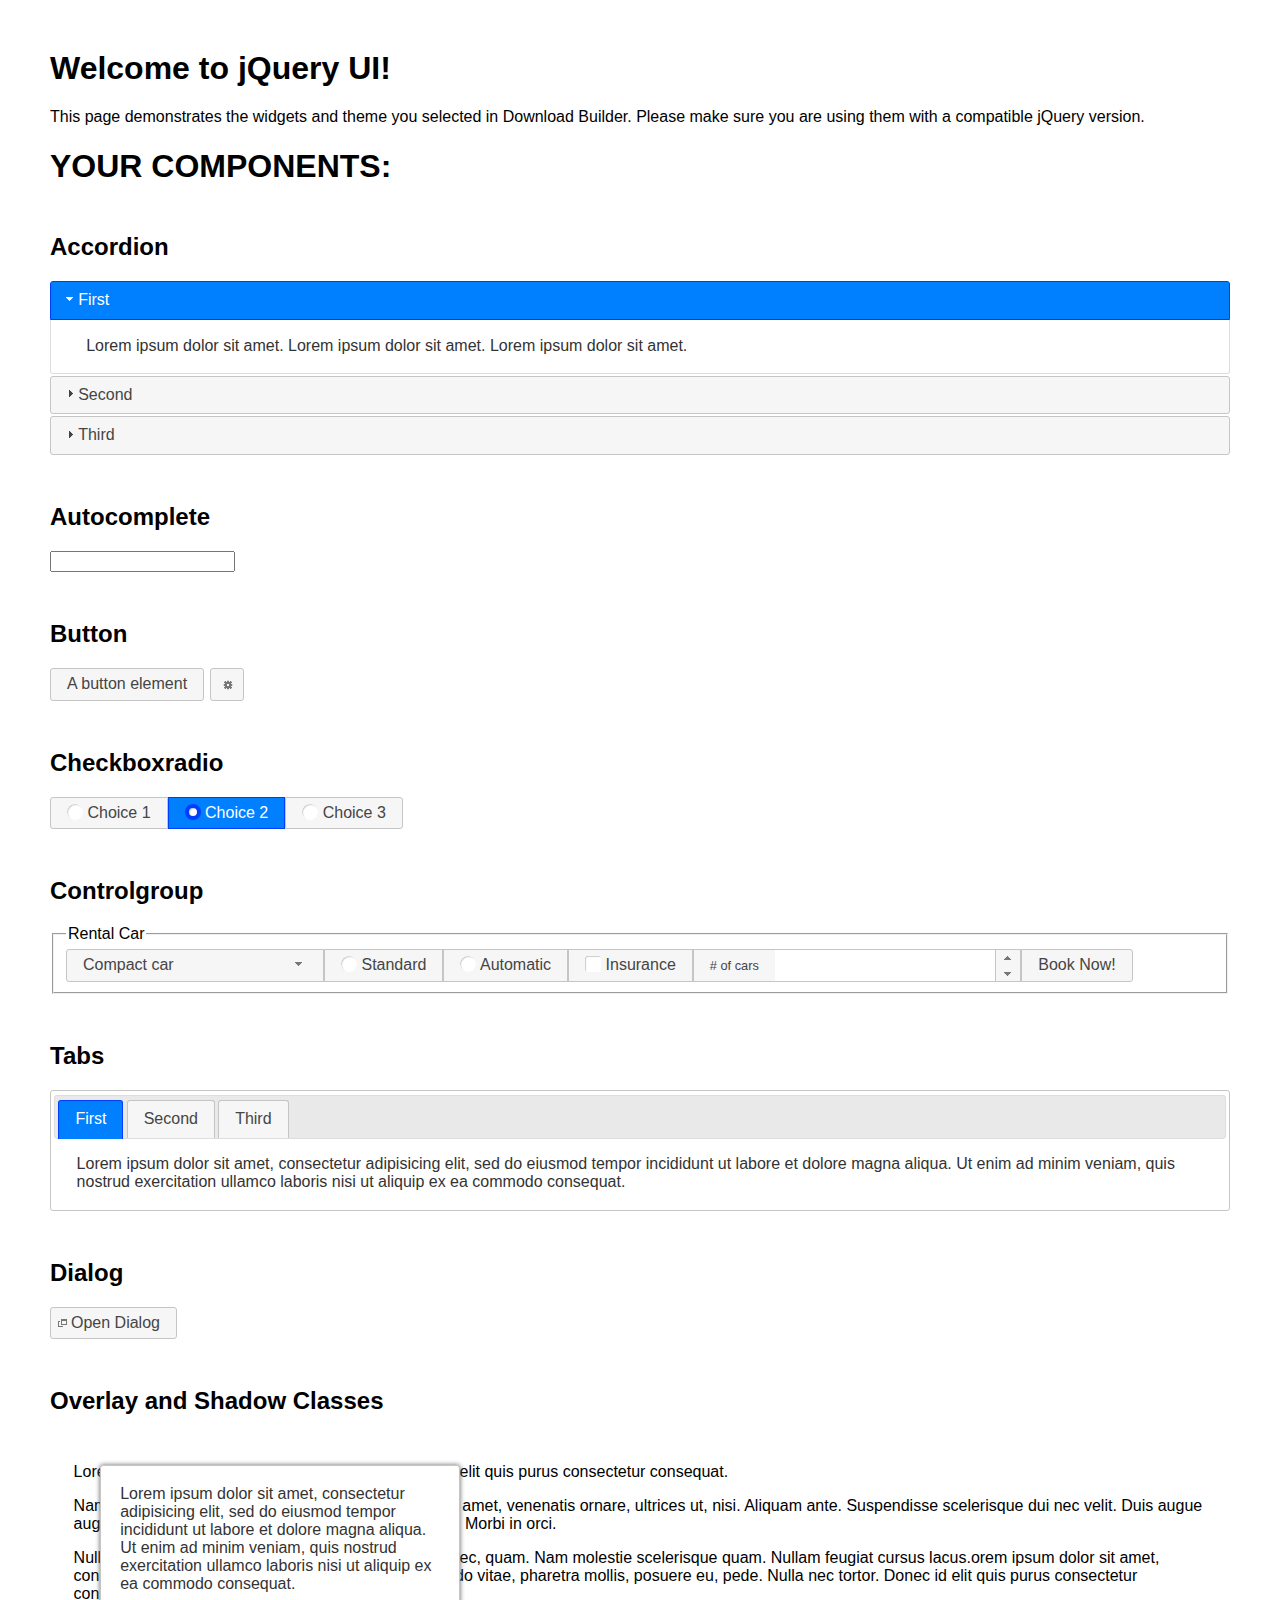
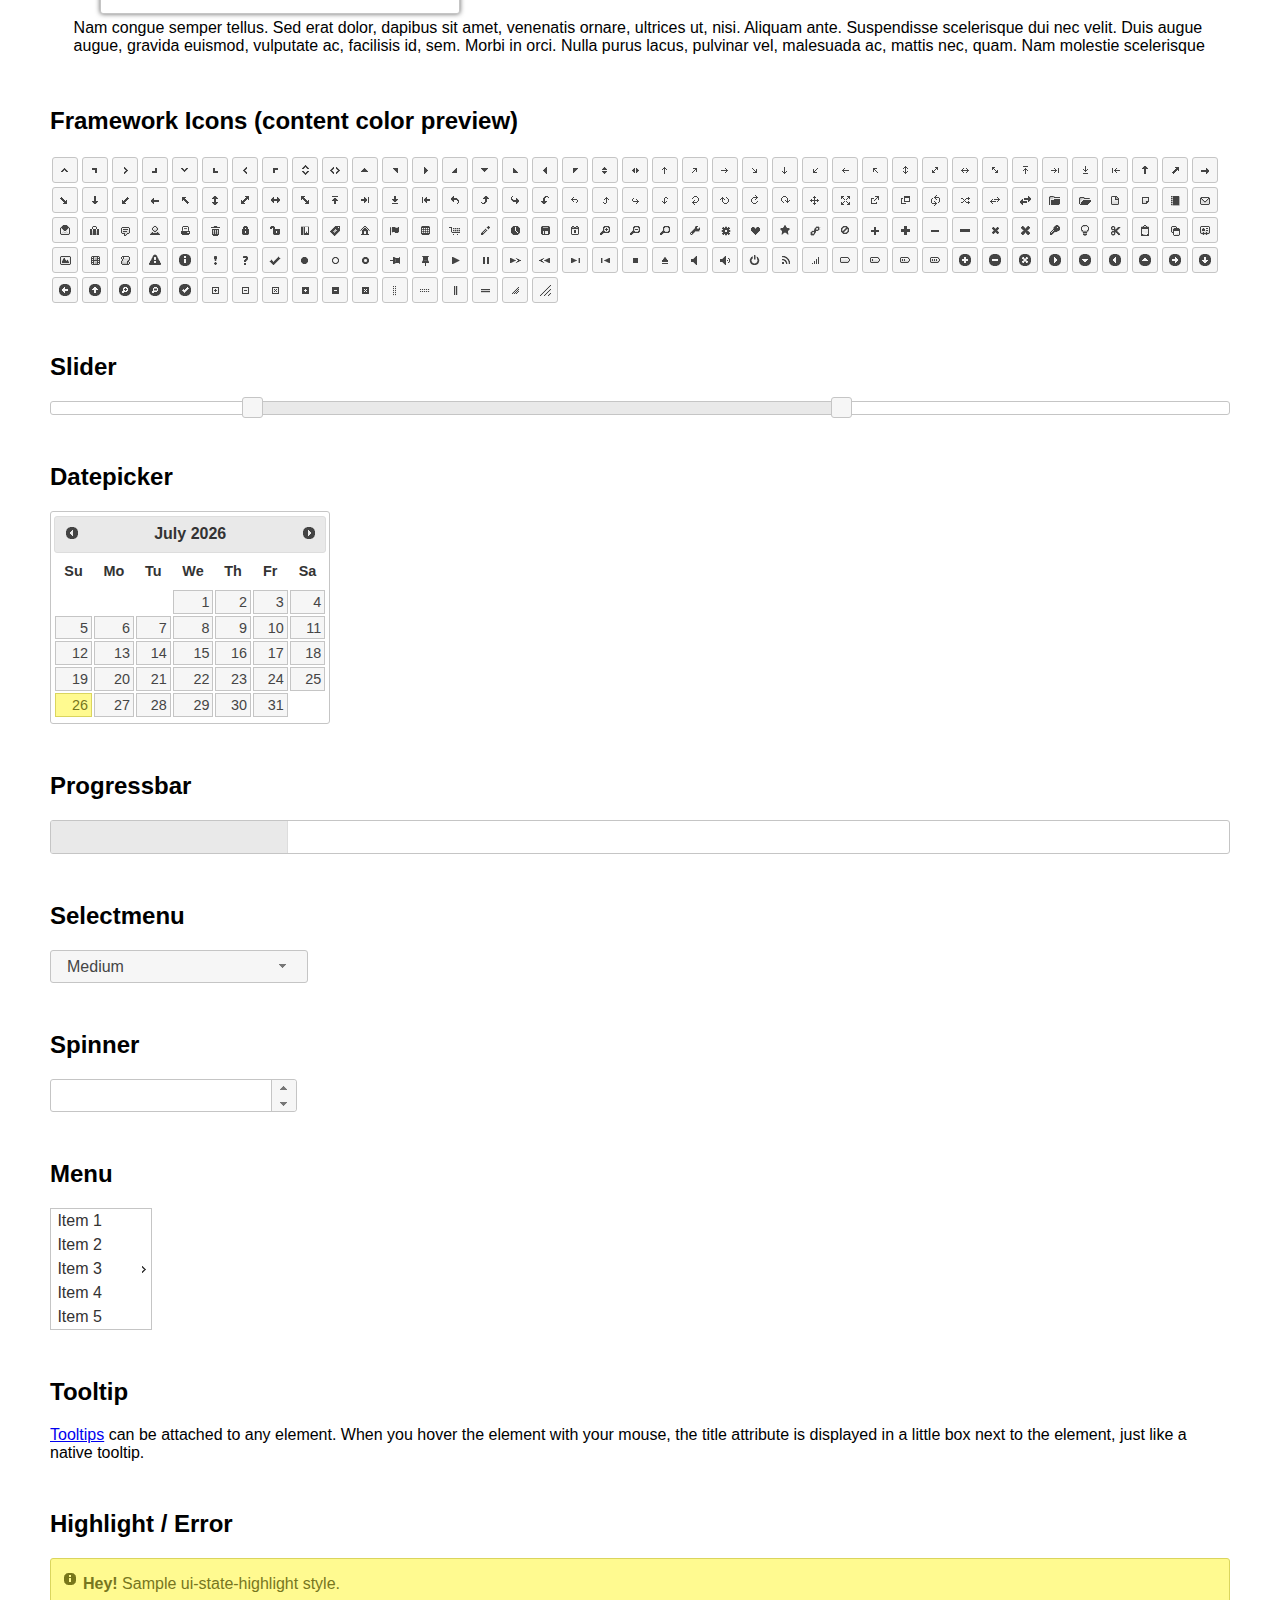
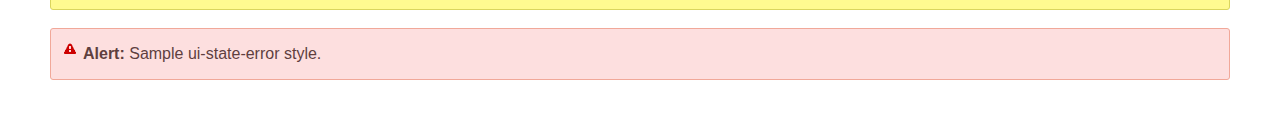
<file: jquery-ui-edit/jquery-ui-1-12-1/index.html>
<!doctype html>
<html lang="us">
<head>
	<meta charset="utf-8">
	<title>jQuery UI Example Page</title>
	<link href="jquery-ui.css" rel="stylesheet">
	<style>
	body{
		font-family: "Trebuchet MS", sans-serif;
		margin: 50px;
	}
	.demoHeaders {
		margin-top: 2em;
	}
	#dialog-link {
		padding: .4em 1em .4em 20px;
		text-decoration: none;
		position: relative;
	}
	#dialog-link span.ui-icon {
		margin: 0 5px 0 0;
		position: absolute;
		left: .2em;
		top: 50%;
		margin-top: -8px;
	}
	#icons {
		margin: 0;
		padding: 0;
	}
	#icons li {
		margin: 2px;
		position: relative;
		padding: 4px 0;
		cursor: pointer;
		float: left;
		list-style: none;
	}
	#icons span.ui-icon {
		float: left;
		margin: 0 4px;
	}
	.fakewindowcontain .ui-widget-overlay {
		position: absolute;
	}
	select {
		width: 200px;
	}
	</style>
</head>
<body>

<h1>Welcome to jQuery UI!</h1>

<div class="ui-widget">
	<p>This page demonstrates the widgets and theme you selected in Download Builder. Please make sure you are using them with a compatible jQuery version.</p>
</div>

<h1>YOUR COMPONENTS:</h1>


<!-- Accordion -->
<h2 class="demoHeaders">Accordion</h2>
<div id="accordion">
	<h3>First</h3>
	<div>Lorem ipsum dolor sit amet. Lorem ipsum dolor sit amet. Lorem ipsum dolor sit amet.</div>
	<h3>Second</h3>
	<div>Phasellus mattis tincidunt nibh.</div>
	<h3>Third</h3>
	<div>Nam dui erat, auctor a, dignissim quis.</div>
</div>



<!-- Autocomplete -->
<h2 class="demoHeaders">Autocomplete</h2>
<div>
	<input id="autocomplete" title="type &quot;a&quot;">
</div>



<!-- Button -->
<h2 class="demoHeaders">Button</h2>
<button id="button">A button element</button>
<button id="button-icon">An icon-only button</button>



<!-- Checkboxradio -->
<h2 class="demoHeaders">Checkboxradio</h2>
<form style="margin-top: 1em;">
	<div id="radioset">
		<input type="radio" id="radio1" name="radio"><label for="radio1">Choice 1</label>
		<input type="radio" id="radio2" name="radio" checked="checked"><label for="radio2">Choice 2</label>
		<input type="radio" id="radio3" name="radio"><label for="radio3">Choice 3</label>
	</div>
</form>



<!-- Controlgroup -->
<h2 class="demoHeaders">Controlgroup</h2>
<fieldset>
	<legend>Rental Car</legend>
	<div id="controlgroup">
		<select id="car-type">
			<option>Compact car</option>
			<option>Midsize car</option>
			<option>Full size car</option>
			<option>SUV</option>
			<option>Luxury</option>
			<option>Truck</option>
			<option>Van</option>
		</select>
		<label for="transmission-standard">Standard</label>
		<input type="radio" name="transmission" id="transmission-standard">
		<label for="transmission-automatic">Automatic</label>
		<input type="radio" name="transmission" id="transmission-automatic">
		<label for="insurance">Insurance</label>
		<input type="checkbox" name="insurance" id="insurance">
		<label for="horizontal-spinner" class="ui-controlgroup-label"># of cars</label>
		<input id="horizontal-spinner" class="ui-spinner-input">
		<button>Book Now!</button>
	</div>
</fieldset>



<!-- Tabs -->
<h2 class="demoHeaders">Tabs</h2>
<div id="tabs">
	<ul>
		<li><a href="#tabs-1">First</a></li>
		<li><a href="#tabs-2">Second</a></li>
		<li><a href="#tabs-3">Third</a></li>
	</ul>
	<div id="tabs-1">Lorem ipsum dolor sit amet, consectetur adipisicing elit, sed do eiusmod tempor incididunt ut labore et dolore magna aliqua. Ut enim ad minim veniam, quis nostrud exercitation ullamco laboris nisi ut aliquip ex ea commodo consequat.</div>
	<div id="tabs-2">Phasellus mattis tincidunt nibh. Cras orci urna, blandit id, pretium vel, aliquet ornare, felis. Maecenas scelerisque sem non nisl. Fusce sed lorem in enim dictum bibendum.</div>
	<div id="tabs-3">Nam dui erat, auctor a, dignissim quis, sollicitudin eu, felis. Pellentesque nisi urna, interdum eget, sagittis et, consequat vestibulum, lacus. Mauris porttitor ullamcorper augue.</div>
</div>



<h2 class="demoHeaders">Dialog</h2>
<p>
	<button id="dialog-link" class="ui-button ui-corner-all ui-widget">
		<span class="ui-icon ui-icon-newwin"></span>Open Dialog
	</button>
</p>

<h2 class="demoHeaders">Overlay and Shadow Classes</h2>
<div style="position: relative; width: 96%; height: 200px; padding:1% 2%; overflow:hidden;" class="fakewindowcontain">
	<p>Lorem ipsum dolor sit amet,  Nulla nec tortor. Donec id elit quis purus consectetur consequat. </p><p>Nam congue semper tellus. Sed erat dolor, dapibus sit amet, venenatis ornare, ultrices ut, nisi. Aliquam ante. Suspendisse scelerisque dui nec velit. Duis augue augue, gravida euismod, vulputate ac, facilisis id, sem. Morbi in orci. </p><p>Nulla purus lacus, pulvinar vel, malesuada ac, mattis nec, quam. Nam molestie scelerisque quam. Nullam feugiat cursus lacus.orem ipsum dolor sit amet, consectetur adipiscing elit. Donec libero risus, commodo vitae, pharetra mollis, posuere eu, pede. Nulla nec tortor. Donec id elit quis purus consectetur consequat. </p><p>Nam congue semper tellus. Sed erat dolor, dapibus sit amet, venenatis ornare, ultrices ut, nisi. Aliquam ante. Suspendisse scelerisque dui nec velit. Duis augue augue, gravida euismod, vulputate ac, facilisis id, sem. Morbi in orci. Nulla purus lacus, pulvinar vel, malesuada ac, mattis nec, quam. Nam molestie scelerisque quam. </p><p>Nullam feugiat cursus lacus.orem ipsum dolor sit amet, consectetur adipiscing elit. Donec libero risus, commodo vitae, pharetra mollis, posuere eu, pede. Nulla nec tortor. Donec id elit quis purus consectetur consequat. Nam congue semper tellus. Sed erat dolor, dapibus sit amet, venenatis ornare, ultrices ut, nisi. Aliquam ante. </p><p>Suspendisse scelerisque dui nec velit. Duis augue augue, gravida euismod, vulputate ac, facilisis id, sem. Morbi in orci. Nulla purus lacus, pulvinar vel, malesuada ac, mattis nec, quam. Nam molestie scelerisque quam. Nullam feugiat cursus lacus.orem ipsum dolor sit amet, consectetur adipiscing elit. Donec libero risus, commodo vitae, pharetra mollis, posuere eu, pede. Nulla nec tortor. Donec id elit quis purus consectetur consequat. Nam congue semper tellus. Sed erat dolor, dapibus sit amet, venenatis ornare, ultrices ut, nisi. </p>

	<!-- ui-dialog -->
	<div class="ui-widget-overlay ui-front"></div>
	<div style="position: absolute; width: 320px; left: 50px; top: 30px; padding: 1.2em" class="ui-widget ui-front ui-widget-content ui-corner-all ui-widget-shadow">
		Lorem ipsum dolor sit amet, consectetur adipisicing elit, sed do eiusmod tempor incididunt ut labore et dolore magna aliqua. Ut enim ad minim veniam, quis nostrud exercitation ullamco laboris nisi ut aliquip ex ea commodo consequat.
	</div>

</div>

<!-- ui-dialog -->
<div id="dialog" title="Dialog Title">
	<p>Lorem ipsum dolor sit amet, consectetur adipisicing elit, sed do eiusmod tempor incididunt ut labore et dolore magna aliqua. Ut enim ad minim veniam, quis nostrud exercitation ullamco laboris nisi ut aliquip ex ea commodo consequat.</p>
</div>



<h2 class="demoHeaders">Framework Icons (content color preview)</h2>
<ul id="icons" class="ui-widget ui-helper-clearfix">
	<li class="ui-state-default ui-corner-all" title=".ui-icon-caret-1-n"><span class="ui-icon ui-icon-caret-1-n"></span></li>
	<li class="ui-state-default ui-corner-all" title=".ui-icon-caret-1-ne"><span class="ui-icon ui-icon-caret-1-ne"></span></li>
	<li class="ui-state-default ui-corner-all" title=".ui-icon-caret-1-e"><span class="ui-icon ui-icon-caret-1-e"></span></li>
	<li class="ui-state-default ui-corner-all" title=".ui-icon-caret-1-se"><span class="ui-icon ui-icon-caret-1-se"></span></li>
	<li class="ui-state-default ui-corner-all" title=".ui-icon-caret-1-s"><span class="ui-icon ui-icon-caret-1-s"></span></li>
	<li class="ui-state-default ui-corner-all" title=".ui-icon-caret-1-sw"><span class="ui-icon ui-icon-caret-1-sw"></span></li>
	<li class="ui-state-default ui-corner-all" title=".ui-icon-caret-1-w"><span class="ui-icon ui-icon-caret-1-w"></span></li>
	<li class="ui-state-default ui-corner-all" title=".ui-icon-caret-1-nw"><span class="ui-icon ui-icon-caret-1-nw"></span></li>
	<li class="ui-state-default ui-corner-all" title=".ui-icon-caret-2-n-s"><span class="ui-icon ui-icon-caret-2-n-s"></span></li>
	<li class="ui-state-default ui-corner-all" title=".ui-icon-caret-2-e-w"><span class="ui-icon ui-icon-caret-2-e-w"></span></li>
	<li class="ui-state-default ui-corner-all" title=".ui-icon-triangle-1-n"><span class="ui-icon ui-icon-triangle-1-n"></span></li>
	<li class="ui-state-default ui-corner-all" title=".ui-icon-triangle-1-ne"><span class="ui-icon ui-icon-triangle-1-ne"></span></li>
	<li class="ui-state-default ui-corner-all" title=".ui-icon-triangle-1-e"><span class="ui-icon ui-icon-triangle-1-e"></span></li>
	<li class="ui-state-default ui-corner-all" title=".ui-icon-triangle-1-se"><span class="ui-icon ui-icon-triangle-1-se"></span></li>
	<li class="ui-state-default ui-corner-all" title=".ui-icon-triangle-1-s"><span class="ui-icon ui-icon-triangle-1-s"></span></li>
	<li class="ui-state-default ui-corner-all" title=".ui-icon-triangle-1-sw"><span class="ui-icon ui-icon-triangle-1-sw"></span></li>
	<li class="ui-state-default ui-corner-all" title=".ui-icon-triangle-1-w"><span class="ui-icon ui-icon-triangle-1-w"></span></li>
	<li class="ui-state-default ui-corner-all" title=".ui-icon-triangle-1-nw"><span class="ui-icon ui-icon-triangle-1-nw"></span></li>
	<li class="ui-state-default ui-corner-all" title=".ui-icon-triangle-2-n-s"><span class="ui-icon ui-icon-triangle-2-n-s"></span></li>
	<li class="ui-state-default ui-corner-all" title=".ui-icon-triangle-2-e-w"><span class="ui-icon ui-icon-triangle-2-e-w"></span></li>
	<li class="ui-state-default ui-corner-all" title=".ui-icon-arrow-1-n"><span class="ui-icon ui-icon-arrow-1-n"></span></li>
	<li class="ui-state-default ui-corner-all" title=".ui-icon-arrow-1-ne"><span class="ui-icon ui-icon-arrow-1-ne"></span></li>
	<li class="ui-state-default ui-corner-all" title=".ui-icon-arrow-1-e"><span class="ui-icon ui-icon-arrow-1-e"></span></li>
	<li class="ui-state-default ui-corner-all" title=".ui-icon-arrow-1-se"><span class="ui-icon ui-icon-arrow-1-se"></span></li>
	<li class="ui-state-default ui-corner-all" title=".ui-icon-arrow-1-s"><span class="ui-icon ui-icon-arrow-1-s"></span></li>
	<li class="ui-state-default ui-corner-all" title=".ui-icon-arrow-1-sw"><span class="ui-icon ui-icon-arrow-1-sw"></span></li>
	<li class="ui-state-default ui-corner-all" title=".ui-icon-arrow-1-w"><span class="ui-icon ui-icon-arrow-1-w"></span></li>
	<li class="ui-state-default ui-corner-all" title=".ui-icon-arrow-1-nw"><span class="ui-icon ui-icon-arrow-1-nw"></span></li>
	<li class="ui-state-default ui-corner-all" title=".ui-icon-arrow-2-n-s"><span class="ui-icon ui-icon-arrow-2-n-s"></span></li>
	<li class="ui-state-default ui-corner-all" title=".ui-icon-arrow-2-ne-sw"><span class="ui-icon ui-icon-arrow-2-ne-sw"></span></li>
	<li class="ui-state-default ui-corner-all" title=".ui-icon-arrow-2-e-w"><span class="ui-icon ui-icon-arrow-2-e-w"></span></li>
	<li class="ui-state-default ui-corner-all" title=".ui-icon-arrow-2-se-nw"><span class="ui-icon ui-icon-arrow-2-se-nw"></span></li>
	<li class="ui-state-default ui-corner-all" title=".ui-icon-arrowstop-1-n"><span class="ui-icon ui-icon-arrowstop-1-n"></span></li>
	<li class="ui-state-default ui-corner-all" title=".ui-icon-arrowstop-1-e"><span class="ui-icon ui-icon-arrowstop-1-e"></span></li>
	<li class="ui-state-default ui-corner-all" title=".ui-icon-arrowstop-1-s"><span class="ui-icon ui-icon-arrowstop-1-s"></span></li>
	<li class="ui-state-default ui-corner-all" title=".ui-icon-arrowstop-1-w"><span class="ui-icon ui-icon-arrowstop-1-w"></span></li>
	<li class="ui-state-default ui-corner-all" title=".ui-icon-arrowthick-1-n"><span class="ui-icon ui-icon-arrowthick-1-n"></span></li>
	<li class="ui-state-default ui-corner-all" title=".ui-icon-arrowthick-1-ne"><span class="ui-icon ui-icon-arrowthick-1-ne"></span></li>
	<li class="ui-state-default ui-corner-all" title=".ui-icon-arrowthick-1-e"><span class="ui-icon ui-icon-arrowthick-1-e"></span></li>
	<li class="ui-state-default ui-corner-all" title=".ui-icon-arrowthick-1-se"><span class="ui-icon ui-icon-arrowthick-1-se"></span></li>
	<li class="ui-state-default ui-corner-all" title=".ui-icon-arrowthick-1-s"><span class="ui-icon ui-icon-arrowthick-1-s"></span></li>
	<li class="ui-state-default ui-corner-all" title=".ui-icon-arrowthick-1-sw"><span class="ui-icon ui-icon-arrowthick-1-sw"></span></li>
	<li class="ui-state-default ui-corner-all" title=".ui-icon-arrowthick-1-w"><span class="ui-icon ui-icon-arrowthick-1-w"></span></li>
	<li class="ui-state-default ui-corner-all" title=".ui-icon-arrowthick-1-nw"><span class="ui-icon ui-icon-arrowthick-1-nw"></span></li>
	<li class="ui-state-default ui-corner-all" title=".ui-icon-arrowthick-2-n-s"><span class="ui-icon ui-icon-arrowthick-2-n-s"></span></li>
	<li class="ui-state-default ui-corner-all" title=".ui-icon-arrowthick-2-ne-sw"><span class="ui-icon ui-icon-arrowthick-2-ne-sw"></span></li>
	<li class="ui-state-default ui-corner-all" title=".ui-icon-arrowthick-2-e-w"><span class="ui-icon ui-icon-arrowthick-2-e-w"></span></li>
	<li class="ui-state-default ui-corner-all" title=".ui-icon-arrowthick-2-se-nw"><span class="ui-icon ui-icon-arrowthick-2-se-nw"></span></li>
	<li class="ui-state-default ui-corner-all" title=".ui-icon-arrowthickstop-1-n"><span class="ui-icon ui-icon-arrowthickstop-1-n"></span></li>
	<li class="ui-state-default ui-corner-all" title=".ui-icon-arrowthickstop-1-e"><span class="ui-icon ui-icon-arrowthickstop-1-e"></span></li>
	<li class="ui-state-default ui-corner-all" title=".ui-icon-arrowthickstop-1-s"><span class="ui-icon ui-icon-arrowthickstop-1-s"></span></li>
	<li class="ui-state-default ui-corner-all" title=".ui-icon-arrowthickstop-1-w"><span class="ui-icon ui-icon-arrowthickstop-1-w"></span></li>
	<li class="ui-state-default ui-corner-all" title=".ui-icon-arrowreturnthick-1-w"><span class="ui-icon ui-icon-arrowreturnthick-1-w"></span></li>
	<li class="ui-state-default ui-corner-all" title=".ui-icon-arrowreturnthick-1-n"><span class="ui-icon ui-icon-arrowreturnthick-1-n"></span></li>
	<li class="ui-state-default ui-corner-all" title=".ui-icon-arrowreturnthick-1-e"><span class="ui-icon ui-icon-arrowreturnthick-1-e"></span></li>
	<li class="ui-state-default ui-corner-all" title=".ui-icon-arrowreturnthick-1-s"><span class="ui-icon ui-icon-arrowreturnthick-1-s"></span></li>
	<li class="ui-state-default ui-corner-all" title=".ui-icon-arrowreturn-1-w"><span class="ui-icon ui-icon-arrowreturn-1-w"></span></li>
	<li class="ui-state-default ui-corner-all" title=".ui-icon-arrowreturn-1-n"><span class="ui-icon ui-icon-arrowreturn-1-n"></span></li>
	<li class="ui-state-default ui-corner-all" title=".ui-icon-arrowreturn-1-e"><span class="ui-icon ui-icon-arrowreturn-1-e"></span></li>
	<li class="ui-state-default ui-corner-all" title=".ui-icon-arrowreturn-1-s"><span class="ui-icon ui-icon-arrowreturn-1-s"></span></li>
	<li class="ui-state-default ui-corner-all" title=".ui-icon-arrowrefresh-1-w"><span class="ui-icon ui-icon-arrowrefresh-1-w"></span></li>
	<li class="ui-state-default ui-corner-all" title=".ui-icon-arrowrefresh-1-n"><span class="ui-icon ui-icon-arrowrefresh-1-n"></span></li>
	<li class="ui-state-default ui-corner-all" title=".ui-icon-arrowrefresh-1-e"><span class="ui-icon ui-icon-arrowrefresh-1-e"></span></li>
	<li class="ui-state-default ui-corner-all" title=".ui-icon-arrowrefresh-1-s"><span class="ui-icon ui-icon-arrowrefresh-1-s"></span></li>
	<li class="ui-state-default ui-corner-all" title=".ui-icon-arrow-4"><span class="ui-icon ui-icon-arrow-4"></span></li>
	<li class="ui-state-default ui-corner-all" title=".ui-icon-arrow-4-diag"><span class="ui-icon ui-icon-arrow-4-diag"></span></li>
	<li class="ui-state-default ui-corner-all" title=".ui-icon-extlink"><span class="ui-icon ui-icon-extlink"></span></li>
	<li class="ui-state-default ui-corner-all" title=".ui-icon-newwin"><span class="ui-icon ui-icon-newwin"></span></li>
	<li class="ui-state-default ui-corner-all" title=".ui-icon-refresh"><span class="ui-icon ui-icon-refresh"></span></li>
	<li class="ui-state-default ui-corner-all" title=".ui-icon-shuffle"><span class="ui-icon ui-icon-shuffle"></span></li>
	<li class="ui-state-default ui-corner-all" title=".ui-icon-transfer-e-w"><span class="ui-icon ui-icon-transfer-e-w"></span></li>
	<li class="ui-state-default ui-corner-all" title=".ui-icon-transferthick-e-w"><span class="ui-icon ui-icon-transferthick-e-w"></span></li>
	<li class="ui-state-default ui-corner-all" title=".ui-icon-folder-collapsed"><span class="ui-icon ui-icon-folder-collapsed"></span></li>
	<li class="ui-state-default ui-corner-all" title=".ui-icon-folder-open"><span class="ui-icon ui-icon-folder-open"></span></li>
	<li class="ui-state-default ui-corner-all" title=".ui-icon-document"><span class="ui-icon ui-icon-document"></span></li>
	<li class="ui-state-default ui-corner-all" title=".ui-icon-document-b"><span class="ui-icon ui-icon-document-b"></span></li>
	<li class="ui-state-default ui-corner-all" title=".ui-icon-note"><span class="ui-icon ui-icon-note"></span></li>
	<li class="ui-state-default ui-corner-all" title=".ui-icon-mail-closed"><span class="ui-icon ui-icon-mail-closed"></span></li>
	<li class="ui-state-default ui-corner-all" title=".ui-icon-mail-open"><span class="ui-icon ui-icon-mail-open"></span></li>
	<li class="ui-state-default ui-corner-all" title=".ui-icon-suitcase"><span class="ui-icon ui-icon-suitcase"></span></li>
	<li class="ui-state-default ui-corner-all" title=".ui-icon-comment"><span class="ui-icon ui-icon-comment"></span></li>
	<li class="ui-state-default ui-corner-all" title=".ui-icon-person"><span class="ui-icon ui-icon-person"></span></li>
	<li class="ui-state-default ui-corner-all" title=".ui-icon-print"><span class="ui-icon ui-icon-print"></span></li>
	<li class="ui-state-default ui-corner-all" title=".ui-icon-trash"><span class="ui-icon ui-icon-trash"></span></li>
	<li class="ui-state-default ui-corner-all" title=".ui-icon-locked"><span class="ui-icon ui-icon-locked"></span></li>
	<li class="ui-state-default ui-corner-all" title=".ui-icon-unlocked"><span class="ui-icon ui-icon-unlocked"></span></li>
	<li class="ui-state-default ui-corner-all" title=".ui-icon-bookmark"><span class="ui-icon ui-icon-bookmark"></span></li>
	<li class="ui-state-default ui-corner-all" title=".ui-icon-tag"><span class="ui-icon ui-icon-tag"></span></li>
	<li class="ui-state-default ui-corner-all" title=".ui-icon-home"><span class="ui-icon ui-icon-home"></span></li>
	<li class="ui-state-default ui-corner-all" title=".ui-icon-flag"><span class="ui-icon ui-icon-flag"></span></li>
	<li class="ui-state-default ui-corner-all" title=".ui-icon-calculator"><span class="ui-icon ui-icon-calculator"></span></li>
	<li class="ui-state-default ui-corner-all" title=".ui-icon-cart"><span class="ui-icon ui-icon-cart"></span></li>
	<li class="ui-state-default ui-corner-all" title=".ui-icon-pencil"><span class="ui-icon ui-icon-pencil"></span></li>
	<li class="ui-state-default ui-corner-all" title=".ui-icon-clock"><span class="ui-icon ui-icon-clock"></span></li>
	<li class="ui-state-default ui-corner-all" title=".ui-icon-disk"><span class="ui-icon ui-icon-disk"></span></li>
	<li class="ui-state-default ui-corner-all" title=".ui-icon-calendar"><span class="ui-icon ui-icon-calendar"></span></li>
	<li class="ui-state-default ui-corner-all" title=".ui-icon-zoomin"><span class="ui-icon ui-icon-zoomin"></span></li>
	<li class="ui-state-default ui-corner-all" title=".ui-icon-zoomout"><span class="ui-icon ui-icon-zoomout"></span></li>
	<li class="ui-state-default ui-corner-all" title=".ui-icon-search"><span class="ui-icon ui-icon-search"></span></li>
	<li class="ui-state-default ui-corner-all" title=".ui-icon-wrench"><span class="ui-icon ui-icon-wrench"></span></li>
	<li class="ui-state-default ui-corner-all" title=".ui-icon-gear"><span class="ui-icon ui-icon-gear"></span></li>
	<li class="ui-state-default ui-corner-all" title=".ui-icon-heart"><span class="ui-icon ui-icon-heart"></span></li>
	<li class="ui-state-default ui-corner-all" title=".ui-icon-star"><span class="ui-icon ui-icon-star"></span></li>
	<li class="ui-state-default ui-corner-all" title=".ui-icon-link"><span class="ui-icon ui-icon-link"></span></li>
	<li class="ui-state-default ui-corner-all" title=".ui-icon-cancel"><span class="ui-icon ui-icon-cancel"></span></li>
	<li class="ui-state-default ui-corner-all" title=".ui-icon-plus"><span class="ui-icon ui-icon-plus"></span></li>
	<li class="ui-state-default ui-corner-all" title=".ui-icon-plusthick"><span class="ui-icon ui-icon-plusthick"></span></li>
	<li class="ui-state-default ui-corner-all" title=".ui-icon-minus"><span class="ui-icon ui-icon-minus"></span></li>
	<li class="ui-state-default ui-corner-all" title=".ui-icon-minusthick"><span class="ui-icon ui-icon-minusthick"></span></li>
	<li class="ui-state-default ui-corner-all" title=".ui-icon-close"><span class="ui-icon ui-icon-close"></span></li>
	<li class="ui-state-default ui-corner-all" title=".ui-icon-closethick"><span class="ui-icon ui-icon-closethick"></span></li>
	<li class="ui-state-default ui-corner-all" title=".ui-icon-key"><span class="ui-icon ui-icon-key"></span></li>
	<li class="ui-state-default ui-corner-all" title=".ui-icon-lightbulb"><span class="ui-icon ui-icon-lightbulb"></span></li>
	<li class="ui-state-default ui-corner-all" title=".ui-icon-scissors"><span class="ui-icon ui-icon-scissors"></span></li>
	<li class="ui-state-default ui-corner-all" title=".ui-icon-clipboard"><span class="ui-icon ui-icon-clipboard"></span></li>
	<li class="ui-state-default ui-corner-all" title=".ui-icon-copy"><span class="ui-icon ui-icon-copy"></span></li>
	<li class="ui-state-default ui-corner-all" title=".ui-icon-contact"><span class="ui-icon ui-icon-contact"></span></li>
	<li class="ui-state-default ui-corner-all" title=".ui-icon-image"><span class="ui-icon ui-icon-image"></span></li>
	<li class="ui-state-default ui-corner-all" title=".ui-icon-video"><span class="ui-icon ui-icon-video"></span></li>
	<li class="ui-state-default ui-corner-all" title=".ui-icon-script"><span class="ui-icon ui-icon-script"></span></li>
	<li class="ui-state-default ui-corner-all" title=".ui-icon-alert"><span class="ui-icon ui-icon-alert"></span></li>
	<li class="ui-state-default ui-corner-all" title=".ui-icon-info"><span class="ui-icon ui-icon-info"></span></li>
	<li class="ui-state-default ui-corner-all" title=".ui-icon-notice"><span class="ui-icon ui-icon-notice"></span></li>
	<li class="ui-state-default ui-corner-all" title=".ui-icon-help"><span class="ui-icon ui-icon-help"></span></li>
	<li class="ui-state-default ui-corner-all" title=".ui-icon-check"><span class="ui-icon ui-icon-check"></span></li>
	<li class="ui-state-default ui-corner-all" title=".ui-icon-bullet"><span class="ui-icon ui-icon-bullet"></span></li>
	<li class="ui-state-default ui-corner-all" title=".ui-icon-radio-off"><span class="ui-icon ui-icon-radio-off"></span></li>
	<li class="ui-state-default ui-corner-all" title=".ui-icon-radio-on"><span class="ui-icon ui-icon-radio-on"></span></li>
	<li class="ui-state-default ui-corner-all" title=".ui-icon-pin-w"><span class="ui-icon ui-icon-pin-w"></span></li>
	<li class="ui-state-default ui-corner-all" title=".ui-icon-pin-s"><span class="ui-icon ui-icon-pin-s"></span></li>
	<li class="ui-state-default ui-corner-all" title=".ui-icon-play"><span class="ui-icon ui-icon-play"></span></li>
	<li class="ui-state-default ui-corner-all" title=".ui-icon-pause"><span class="ui-icon ui-icon-pause"></span></li>
	<li class="ui-state-default ui-corner-all" title=".ui-icon-seek-next"><span class="ui-icon ui-icon-seek-next"></span></li>
	<li class="ui-state-default ui-corner-all" title=".ui-icon-seek-prev"><span class="ui-icon ui-icon-seek-prev"></span></li>
	<li class="ui-state-default ui-corner-all" title=".ui-icon-seek-end"><span class="ui-icon ui-icon-seek-end"></span></li>
	<li class="ui-state-default ui-corner-all" title=".ui-icon-seek-first"><span class="ui-icon ui-icon-seek-first"></span></li>
	<li class="ui-state-default ui-corner-all" title=".ui-icon-stop"><span class="ui-icon ui-icon-stop"></span></li>
	<li class="ui-state-default ui-corner-all" title=".ui-icon-eject"><span class="ui-icon ui-icon-eject"></span></li>
	<li class="ui-state-default ui-corner-all" title=".ui-icon-volume-off"><span class="ui-icon ui-icon-volume-off"></span></li>
	<li class="ui-state-default ui-corner-all" title=".ui-icon-volume-on"><span class="ui-icon ui-icon-volume-on"></span></li>
	<li class="ui-state-default ui-corner-all" title=".ui-icon-power"><span class="ui-icon ui-icon-power"></span></li>
	<li class="ui-state-default ui-corner-all" title=".ui-icon-signal-diag"><span class="ui-icon ui-icon-signal-diag"></span></li>
	<li class="ui-state-default ui-corner-all" title=".ui-icon-signal"><span class="ui-icon ui-icon-signal"></span></li>
	<li class="ui-state-default ui-corner-all" title=".ui-icon-battery-0"><span class="ui-icon ui-icon-battery-0"></span></li>
	<li class="ui-state-default ui-corner-all" title=".ui-icon-battery-1"><span class="ui-icon ui-icon-battery-1"></span></li>
	<li class="ui-state-default ui-corner-all" title=".ui-icon-battery-2"><span class="ui-icon ui-icon-battery-2"></span></li>
	<li class="ui-state-default ui-corner-all" title=".ui-icon-battery-3"><span class="ui-icon ui-icon-battery-3"></span></li>
	<li class="ui-state-default ui-corner-all" title=".ui-icon-circle-plus"><span class="ui-icon ui-icon-circle-plus"></span></li>
	<li class="ui-state-default ui-corner-all" title=".ui-icon-circle-minus"><span class="ui-icon ui-icon-circle-minus"></span></li>
	<li class="ui-state-default ui-corner-all" title=".ui-icon-circle-close"><span class="ui-icon ui-icon-circle-close"></span></li>
	<li class="ui-state-default ui-corner-all" title=".ui-icon-circle-triangle-e"><span class="ui-icon ui-icon-circle-triangle-e"></span></li>
	<li class="ui-state-default ui-corner-all" title=".ui-icon-circle-triangle-s"><span class="ui-icon ui-icon-circle-triangle-s"></span></li>
	<li class="ui-state-default ui-corner-all" title=".ui-icon-circle-triangle-w"><span class="ui-icon ui-icon-circle-triangle-w"></span></li>
	<li class="ui-state-default ui-corner-all" title=".ui-icon-circle-triangle-n"><span class="ui-icon ui-icon-circle-triangle-n"></span></li>
	<li class="ui-state-default ui-corner-all" title=".ui-icon-circle-arrow-e"><span class="ui-icon ui-icon-circle-arrow-e"></span></li>
	<li class="ui-state-default ui-corner-all" title=".ui-icon-circle-arrow-s"><span class="ui-icon ui-icon-circle-arrow-s"></span></li>
	<li class="ui-state-default ui-corner-all" title=".ui-icon-circle-arrow-w"><span class="ui-icon ui-icon-circle-arrow-w"></span></li>
	<li class="ui-state-default ui-corner-all" title=".ui-icon-circle-arrow-n"><span class="ui-icon ui-icon-circle-arrow-n"></span></li>
	<li class="ui-state-default ui-corner-all" title=".ui-icon-circle-zoomin"><span class="ui-icon ui-icon-circle-zoomin"></span></li>
	<li class="ui-state-default ui-corner-all" title=".ui-icon-circle-zoomout"><span class="ui-icon ui-icon-circle-zoomout"></span></li>
	<li class="ui-state-default ui-corner-all" title=".ui-icon-circle-check"><span class="ui-icon ui-icon-circle-check"></span></li>
	<li class="ui-state-default ui-corner-all" title=".ui-icon-circlesmall-plus"><span class="ui-icon ui-icon-circlesmall-plus"></span></li>
	<li class="ui-state-default ui-corner-all" title=".ui-icon-circlesmall-minus"><span class="ui-icon ui-icon-circlesmall-minus"></span></li>
	<li class="ui-state-default ui-corner-all" title=".ui-icon-circlesmall-close"><span class="ui-icon ui-icon-circlesmall-close"></span></li>
	<li class="ui-state-default ui-corner-all" title=".ui-icon-squaresmall-plus"><span class="ui-icon ui-icon-squaresmall-plus"></span></li>
	<li class="ui-state-default ui-corner-all" title=".ui-icon-squaresmall-minus"><span class="ui-icon ui-icon-squaresmall-minus"></span></li>
	<li class="ui-state-default ui-corner-all" title=".ui-icon-squaresmall-close"><span class="ui-icon ui-icon-squaresmall-close"></span></li>
	<li class="ui-state-default ui-corner-all" title=".ui-icon-grip-dotted-vertical"><span class="ui-icon ui-icon-grip-dotted-vertical"></span></li>
	<li class="ui-state-default ui-corner-all" title=".ui-icon-grip-dotted-horizontal"><span class="ui-icon ui-icon-grip-dotted-horizontal"></span></li>
	<li class="ui-state-default ui-corner-all" title=".ui-icon-grip-solid-vertical"><span class="ui-icon ui-icon-grip-solid-vertical"></span></li>
	<li class="ui-state-default ui-corner-all" title=".ui-icon-grip-solid-horizontal"><span class="ui-icon ui-icon-grip-solid-horizontal"></span></li>
	<li class="ui-state-default ui-corner-all" title=".ui-icon-gripsmall-diagonal-se"><span class="ui-icon ui-icon-gripsmall-diagonal-se"></span></li>
	<li class="ui-state-default ui-corner-all" title=".ui-icon-grip-diagonal-se"><span class="ui-icon ui-icon-grip-diagonal-se"></span></li>
</ul>


<!-- Slider -->
<h2 class="demoHeaders">Slider</h2>
<div id="slider"></div>



<!-- Datepicker -->
<h2 class="demoHeaders">Datepicker</h2>
<div id="datepicker"></div>



<!-- Progressbar -->
<h2 class="demoHeaders">Progressbar</h2>
<div id="progressbar"></div>



<!-- Progressbar -->
<h2 class="demoHeaders">Selectmenu</h2>
<select id="selectmenu">
	<option>Slower</option>
	<option>Slow</option>
	<option selected="selected">Medium</option>
	<option>Fast</option>
	<option>Faster</option>
</select>



<!-- Spinner -->
<h2 class="demoHeaders">Spinner</h2>
<input id="spinner">



<!-- Menu -->
<h2 class="demoHeaders">Menu</h2>
<ul style="width:100px;" id="menu">
	<li><div>Item 1</div></li>
	<li><div>Item 2</div></li>
	<li><div>Item 3</div>
		<ul>
			<li><div>Item 3-1</div></li>
			<li><div>Item 3-2</div></li>
			<li><div>Item 3-3</div></li>
			<li><div>Item 3-4</div></li>
			<li><div>Item 3-5</div></li>
		</ul>
	</li>
	<li><div>Item 4</div></li>
	<li><div>Item 5</div></li>
</ul>



<!-- Tooltip -->
<h2 class="demoHeaders">Tooltip</h2>
<p id="tooltip">
	<a href="#" title="That&apos;s what this widget is">Tooltips</a> can be attached to any element. When you hover
the element with your mouse, the title attribute is displayed in a little box next to the element, just like a native tooltip.
</p>


<!-- Highlight / Error -->
<h2 class="demoHeaders">Highlight / Error</h2>
<div class="ui-widget">
	<div class="ui-state-highlight ui-corner-all" style="margin-top: 20px; padding: 0 .7em;">
		<p><span class="ui-icon ui-icon-info" style="float: left; margin-right: .3em;"></span>
		<strong>Hey!</strong> Sample ui-state-highlight style.</p>
	</div>
</div>
<br>
<div class="ui-widget">
	<div class="ui-state-error ui-corner-all" style="padding: 0 .7em;">
		<p><span class="ui-icon ui-icon-alert" style="float: left; margin-right: .3em;"></span>
		<strong>Alert:</strong> Sample ui-state-error style.</p>
	</div>
</div>

<script src="external/jquery/jquery.js"></script>
<script src="jquery-ui.js"></script>
<script>

$( "#accordion" ).accordion();



var availableTags = [
	"ActionScript",
	"AppleScript",
	"Asp",
	"BASIC",
	"C",
	"C++",
	"Clojure",
	"COBOL",
	"ColdFusion",
	"Erlang",
	"Fortran",
	"Groovy",
	"Haskell",
	"Java",
	"JavaScript",
	"Lisp",
	"Perl",
	"PHP",
	"Python",
	"Ruby",
	"Scala",
	"Scheme"
];
$( "#autocomplete" ).autocomplete({
	source: availableTags
});



$( "#button" ).button();
$( "#button-icon" ).button({
	icon: "ui-icon-gear",
	showLabel: false
});



$( "#radioset" ).buttonset();



$( "#controlgroup" ).controlgroup();



$( "#tabs" ).tabs();



$( "#dialog" ).dialog({
	autoOpen: false,
	width: 400,
	buttons: [
		{
			text: "Ok",
			click: function() {
				$( this ).dialog( "close" );
			}
		},
		{
			text: "Cancel",
			click: function() {
				$( this ).dialog( "close" );
			}
		}
	]
});

// Link to open the dialog
$( "#dialog-link" ).click(function( event ) {
	$( "#dialog" ).dialog( "open" );
	event.preventDefault();
});



$( "#datepicker" ).datepicker({
	inline: true
});



$( "#slider" ).slider({
	range: true,
	values: [ 17, 67 ]
});



$( "#progressbar" ).progressbar({
	value: 20
});



$( "#spinner" ).spinner();



$( "#menu" ).menu();



$( "#tooltip" ).tooltip();



$( "#selectmenu" ).selectmenu();


// Hover states on the static widgets
$( "#dialog-link, #icons li" ).hover(
	function() {
		$( this ).addClass( "ui-state-hover" );
	},
	function() {
		$( this ).removeClass( "ui-state-hover" );
	}
);
</script>
</body>
</html>
</file>
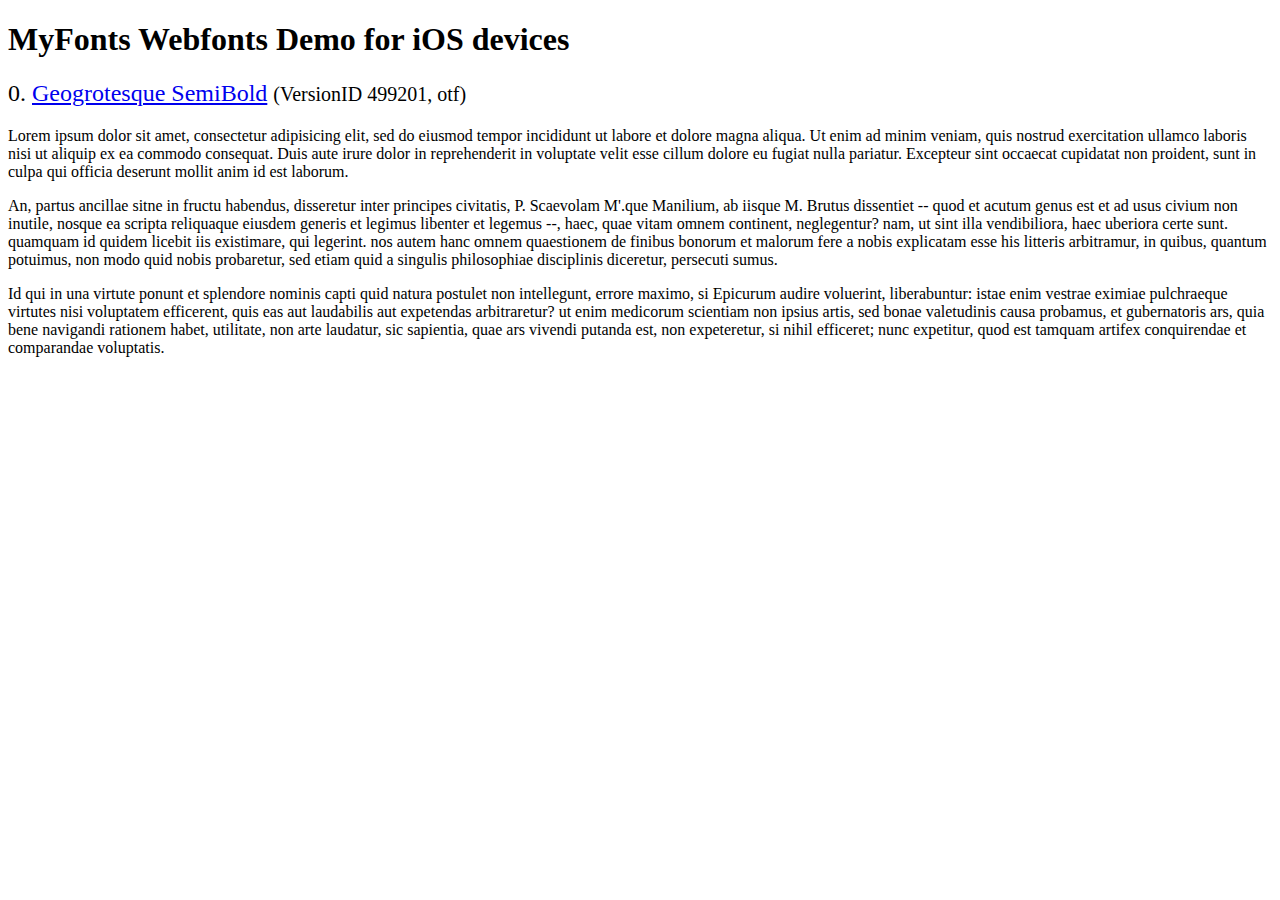
<file: gallery_carousel/flexslider/demo/fonts/webfonts/geo-semibold/svg/index.html>
<!DOCTYPE html>
<html>
<head>
<title>MyFonts Webfonts Demo for iOS devices</title>
<meta http-equiv="content-type" content="text/html; charset=utf-8" />

<style type="text/css" media="all">

	h2 {
		 font-weight:normal;
	}

		
	@font-face {
		font-family:"Geogrotesque-SemiBold";
		src:url("style_169898.svg#Geogrotesque-SemiBold") format("svg");
	}
	
	.webfont_0 {
		font-family: Geogrotesque-SemiBold;
	}
		
</style>

</head>

<body>

<h1>MyFonts Webfonts Demo for iOS devices</h1>


<h2>0. <span class='webfont_0'><a href='http://new.myfonts.com/search/style::169898/'>Geogrotesque SemiBold</a></span>
<small>(VersionID 499201, otf)</small>
</h2>

<p class='webfont_0'>Lorem ipsum dolor sit amet, consectetur adipisicing elit, sed do eiusmod tempor incididunt ut labore et dolore magna aliqua. Ut enim ad minim veniam, quis nostrud exercitation ullamco laboris nisi ut aliquip ex ea commodo consequat. Duis aute irure dolor in reprehenderit in voluptate velit esse cillum dolore eu fugiat nulla pariatur. Excepteur sint occaecat cupidatat non proident, sunt in culpa qui officia deserunt mollit anim id est laborum.</p>

<p class='webfont_0'>An, partus ancillae sitne in fructu habendus, disseretur inter principes civitatis, P. Scaevolam M'.que Manilium, ab iisque M. Brutus dissentiet -- quod et acutum genus est et ad usus civium non inutile, nosque ea scripta reliquaque eiusdem generis et legimus libenter et legemus --, haec, quae vitam omnem continent, neglegentur? nam, ut sint illa vendibiliora, haec uberiora certe sunt. quamquam id quidem licebit iis existimare, qui legerint. nos autem hanc omnem quaestionem de finibus bonorum et malorum fere a nobis explicatam esse his litteris arbitramur, in quibus, quantum potuimus, non modo quid nobis probaretur, sed etiam quid a singulis philosophiae disciplinis diceretur, persecuti sumus.</p>

<p class='webfont_0'>Id qui in una virtute ponunt et splendore nominis capti quid natura postulet non intellegunt, errore maximo, si Epicurum audire voluerint, liberabuntur: istae enim vestrae eximiae pulchraeque virtutes nisi voluptatem efficerent, quis eas aut laudabilis aut expetendas arbitraretur? ut enim medicorum scientiam non ipsius artis, sed bonae valetudinis causa probamus, et gubernatoris ars, quia bene navigandi rationem habet, utilitate, non arte laudatur, sic sapientia, quae ars vivendi putanda est, non expeteretur, si nihil efficeret; nunc expetitur, quod est tamquam artifex conquirendae et comparandae voluptatis.</p>




</body>
</html>
</file>
